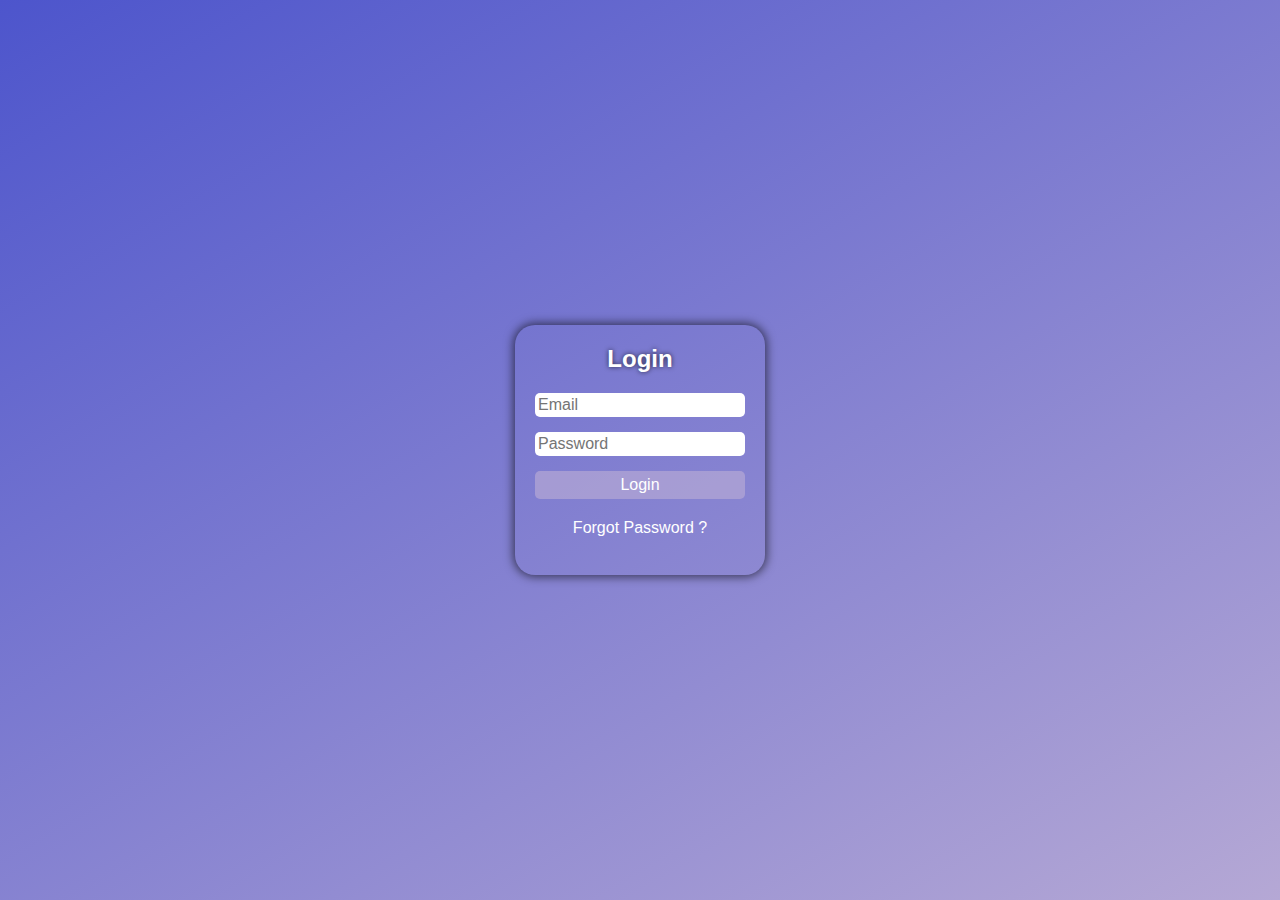
<file: Login01/index.html>
<!DOCTYPE html>
<html lang="en">

<head>
    <meta charset="UTF-8">
    <meta name="viewport" content="width=device-width, initial-scale=1.0">
    <title> Login Form</title>
    <link rel="stylesheet" href="style.css">
</head>

<body>
    <section class="container">
        <form action="#" method="post" autocomplete="on">
            <h1>Login</h1>
            <section class="input-box">
                <input type="email" name="email" id="email" placeholder="Email" required>
            </section>
            <section class="input-box">
                <input type="password" name="password" id="password" min="5" max="10" placeholder="Password" required>
            </section>
            <button type="submit" class="btn">Login</button>
            <div class="forgot">
                <a href="#">Forgot Password ?</a>
            </div>
        </form>
    </section>


</body>

</html>
</file>
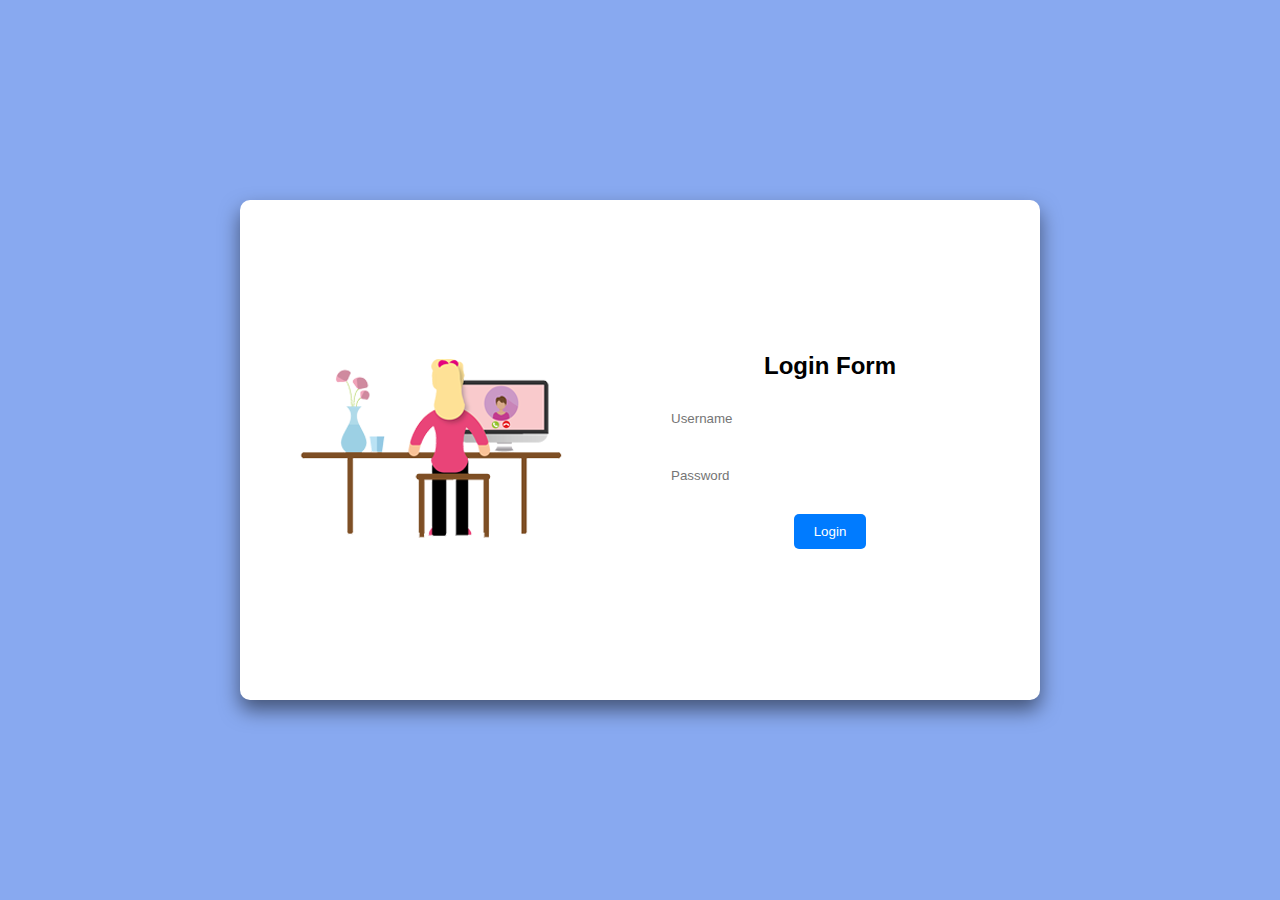
<file: Login02/index.html>
<!DOCTYPE html>
<html lang="en">

<head>
    <meta charset="UTF-8">
    <meta name="viewport" content="width=device-width, initial-scale=1.0">
    <title>Login 02</title>
    <link rel="stylesheet" href="style.css">
</head>

<body>
    <div class="form-box">
        <div class="wrapper">
            <div class="img-area">
                <img src="bck-image.png" alt="background-image">
            </div>
            <div class="form-area">
                <h1>Login Form</h1>
                <form>
                    <div class="single-form">
                        <input type="text" placeholder="Username" />
                    </div>
                    <div class="single-form">
                        <input type="password" placeholder="Password" />
                    </div>
                    <input type="submit" value="Login" />
                </form>
            </div>
        </div>
    </div>
</body>

</html>
</file>
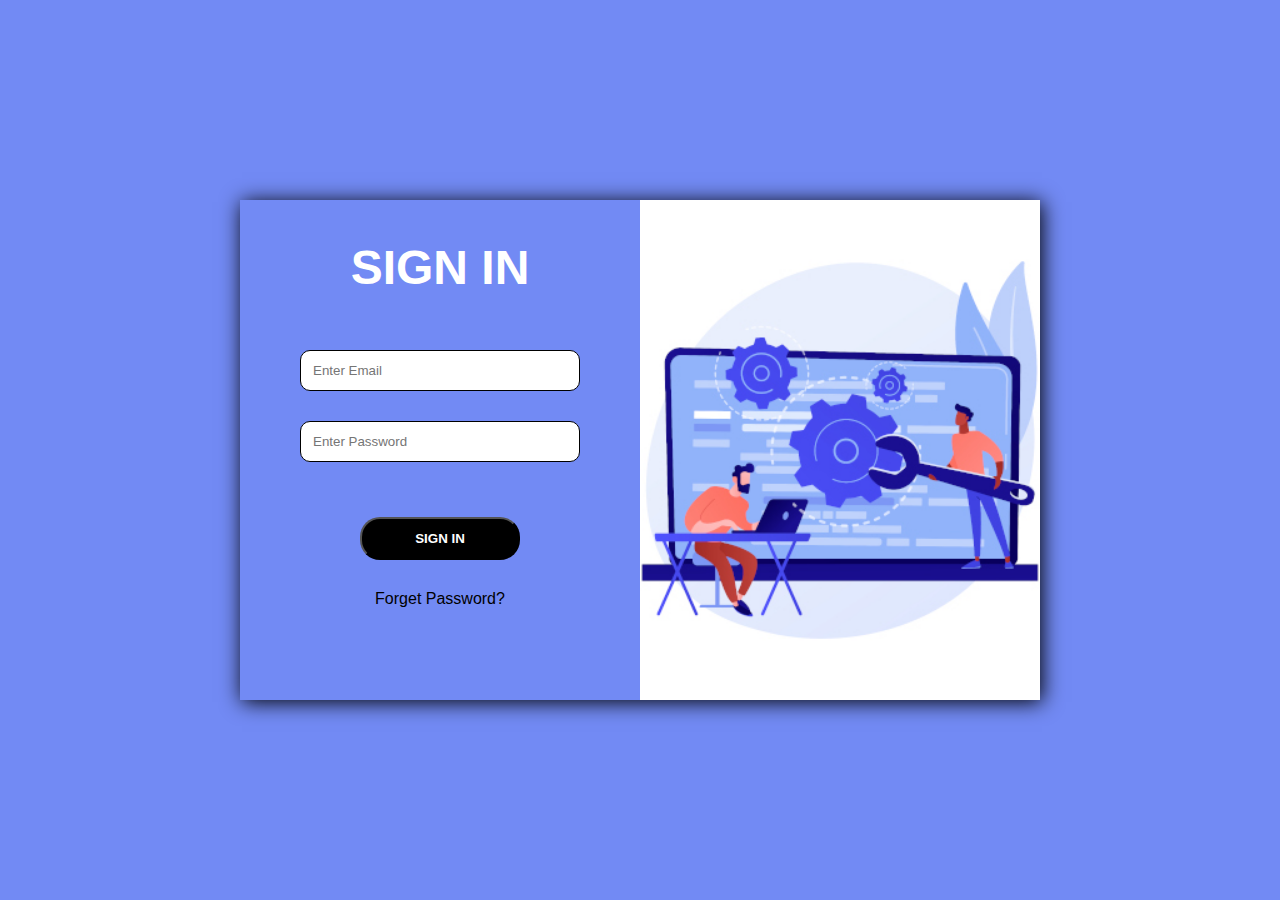
<file: Login03/index.html>
<!DOCTYPE html>
<html lang="en">

<head>
    <meta charset="UTF-8">
    <meta name="viewport" content="width=device-width, initial-scale=1.0">
    <title>Login Form</title>
    <link rel="stylesheet" href="style.css">
</head>

<body>
    <div class="flex-area">
        <div class="main-box">
            <form action="#" method="post" autocomplete="on">
                <h1>SIGN IN</h1>
                <input type="email" name="email" class="box" placeholder="Enter Email">
                <input type="password" name="password" class="box" placeholder="Enter Password">
                <input type="submit" value="SIGN IN" id="submit">
                <a href="#">Forget Password?</a>
            </form>
            <div class="side">
                <img src="img1.jpg" alt="image">
            </div>
        </div>
    </div>
</body>

</html>
</file>
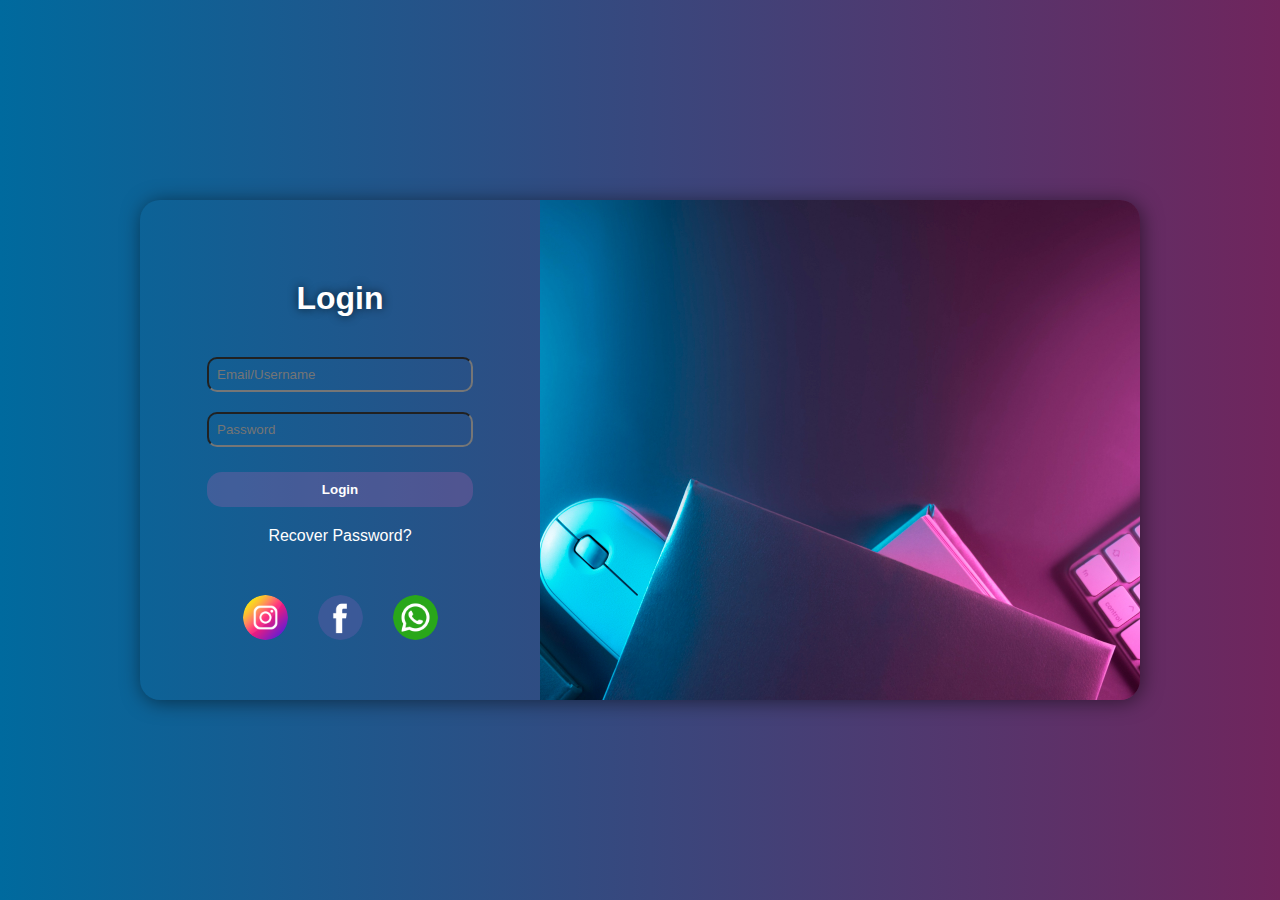
<file: Login04/index.html>
<!DOCTYPE html>
<html lang="en">

<head>
    <meta charset="UTF-8">
    <meta name="viewport" content="width=device-width, initial-scale=1.0">
    <title>Login Form</title>
    <link rel="stylesheet" href="style.css">
</head>

<body>
    <div class="main-cont">
        <div class="sub-cont">
            <div class="form-side">
                <h1>Login</h1>
                <form action="#" method="post">
                    <div class="input-cont">
                        <input type="text" name="email" class="input-box" placeholder="Email/Username">
                        <input type="password" name="psw" class="input-box" placeholder="Password">
                        <input type="submit" value="Login" class="btn-login">
                        <a href="#">Recover Password?</a>
                    </div>
                    <div class="socials">
                        <img src="images/instagram.png" alt="instagram">
                        <img src="images/facebook.png" alt="facebook">
                        <img src="images/whatsapp.png" alt="whatsapp">
                    </div>
                </form>
            </div>
            <div class="img-side"></div>
        </div>
</body>

</html>
</file>
<file: Login01/style.css>
@charset "UTF-8";

* {
    margin: 0px;
    padding: 0px;
    box-sizing: border-box;
    font-family: Arial, Helvetica, sans-serif;
}

body {
    height: 100vh;
    width: 100vw;
}

.container {
    height: 100vh;
    display: flex;
    justify-content: center;
    align-items: center;
    background: linear-gradient(150deg, #4D55CC, #B5A8D5);
}

form {
    background-color: rgba(128, 0, 128, 0.001);
    width: 250px;
    height: 250px;
    padding: 20px;
    border-radius: 20px;
    box-shadow: 0px 0px 10px 2px rgba(0, 0, 0, 0.57);
}

form > h1 {
    color: white;
    text-align: center;
    font-size: 1.5em;
    margin-bottom: 20px;
    text-shadow: 0px 0px 5px rgba(0, 0, 0, 0.695);
}

.input-box {
    margin-bottom: 15px;
}

.input-box > input {
    width: 100%;
    padding: 3px;
    border: none;
    border-radius: 5px;
    font-size: 1em;
}

.btn {
    width: 100%;
    padding: 5px;
    background: #b5a8d5b5;
    color: white;
    border: none;
    border-radius: 5px;
    font-size: 1em;
    cursor: pointer;
    transition: 1s ease;
}

.btn:hover {
    background-color: #4D55CC;
    color: white;
}

.forgot {
    text-align: center;
    margin-top: 20px;
}

.forgot > a {
    color: white;
    text-decoration: none;
    font-size: 1em;
}

.forgot > a:hover {
    text-decoration: underline;
}
</file>
<file: Login02/style.css>
@charset "UTF-8";

* {
    margin: 0px;
    padding: 0px;
    box-sizing: border-box;
}

body {
    height: 100vh;
    width: 100vw;
    font-family: Arial, Helvetica, sans-serif;
    background-color: #88a9f0;
}

.form-box {
    height: 100vh;
    width: 100vw;

    display: flex;
    justify-content: center;
    align-items: center;
}

.wrapper {
    display: flex;
    justify-content: center;
    align-items: center;
    width: 800px;
    height: 500px;
    padding: 20px;
    border-radius: 10px;
    box-shadow: 0px 10px 20px rgba(0, 0, 0, 0.5);
    background-color: white;
}

.img-area {
    flex: 1;
    padding: 20px;
    text-align: center;
}

.img-area > img {
    max-width: 100%;
    height: auto;
}

.form-area {
    flex: 1;
    display: flex;
    flex-direction: column;
    justify-content: center;
    padding: 20px;
    text-align: center;
    background-color: white;
}

.form-area > h1 {
    font-size: 1.5em;
    margin-bottom: 20px;
}

.single-form {
   margin-bottom: 20px; 
}

.single-form > input {
    width: 100%;
    padding: 10px;
    border: 1px solid white;
    border-radius: 5px;
}

form > input {
    background-color:  #007BFF;
    color: white;
    padding: 10px 20px;
    border: none;
    border-radius: 5px;
    cursor: pointer;
}

form > input:hover {
    background-color: rgba(0, 0, 255, 0.573);
    color: white;
}

@media screen and (max-width: 768px) {
    .wrapper {
        flex-direction: column;
        text-align: center;
        height: auto;
        width: auto;
    }

    .img-area, .form-area {
        flex: none;
    }

    .img-area {
        margin-bottom: 20px;
    }
}
</file>
<file: Login03/style.css>
@charset "UTF-8";

* {
    margin: 0px;
    padding: 0px;
    box-sizing: border-box;
}

body {
    font-family: Arial, Helvetica, sans-serif;
    height: 100vh;
    width: 100vw;
    background-color: #728AF4;
}

.flex-area {
    height: 100vh;
    width: 100vw;
    display: flex;
    justify-content: center;
    align-items: center;
}

.main-box {
    display: flex;
    height: 500px;
    width: 800px;
    box-shadow: 2px 2px 20px black;
}

form {
    flex: 1;
    min-width: 300px;
    height: 100%;
    background-color: #728AF4;
    display: flex;
    flex-direction: column;
    align-items: center;
    width: 50%;
}

form > h1 {
    color: white;
    font-size: 3em;
    margin: 40px;
}

form > .box {
    padding: 12px;
    width: 70%;
    margin: 15px;
    border-radius: 10px;
    border: 1px solid black;
    outline: none;
}

form > #submit {
    padding: 12px 30px;
    width: 40%;
    margin-top: 40px;
    border-radius: 20px;
    background-color: black;
    color: white;
    cursor: pointer;
    font-weight: bolder;
}

form > #submit:hover {
    background-color: #728AF4;
}

form > a {
    margin-top: 30px;
    text-decoration: none;
    color: black;
}

form > a:hover {
    color: white;
}

.side {  
    flex: 1;
    min-width: 300px;
    background-color: blue;
    width: 50%;
}

.side > img {
    height: 100%;
    width: 100%;
    object-fit: cover;
}

@media screen and (max-width: 768px) {
    .main-box {
        flex-direction: column-reverse;
        height: 80vh;
        width: auto;
    }

    form {
        width: 100%;
        height: auto;
        padding: 20px;
    }

    form > h1 {
        font-size: 1.5em;
        margin-bottom: 5px;
    }

    form > .box {
        padding: 5px;
    }

    form > #submit {
        margin-top: 15px;
    }

    form > a {
        margin-bottom: 10px;
    }

    .side {
        height: 40%;
    }

    .side > img {
        object-fit: cover;
    }
}
</file>
<file: Login04/style.css>
@charset "UTF-8";

* {
    margin: 0px;
    padding: 0px;
    box-sizing: border-box;
}

html, body {
    font-family: Arial, Helvetica, sans-serif;
    height: 100vh;
    width: 100vw;
    background: url("images/back-img.jpg") no-repeat bottom;
    background-size: cover;
}

.main-cont {
    height: 100vh;
    width: 100vw;
    display: flex;
    justify-content: center;
    align-items: center;
}

.sub-cont {
    display: flex;
    flex-direction: column;
    align-items: center;
    width: 60%;
    max-width: 1000px;
    height: 500px;
    border-radius: 20px;
    box-shadow: 2px 2px 20px rgba(0, 0, 0, 0.501);
}

.sub-cont  h1 {
    text-align: center;
    color: white;
    margin-top: 50px;
    text-shadow: 0px 0px 10px rgba(0, 0, 0, 0.708);
}

.input-cont {
    display: flex;
    flex-direction: column;
    align-items: center;
    margin-top: 30%;
    
}

.input-box {
    padding: 8px;
    border-radius: 10px;
    margin-bottom: 20px;
    background-color: #202d5000;
    color: white;
    outline: none;
}

.btn-login {
    padding: 10px;
    width: 70%;
    border: none;
    border-radius: 15px;
    margin-top: 5px;
    color: white;
    background-color: #c962b43f;
    font-weight: bolder;
    cursor: pointer;
}

.btn-login:hover {
    background-color: #c962b4d3;
}

.input-cont > a {
    text-decoration: none;
    color: white;
    margin-top: 20px;
}

.input-cont > a:hover {
    text-decoration: underline;
}


.socials > img {
    width: 45px;
    margin: 50px 10px;
    border: 2px solid none;
    border-radius: 50%;
    cursor: pointer;
    transition: transform .5s ease;
}

.socials > img:hover {
    border: 2px solid rgba(255, 255, 255, 0.54);
    transform: scale(1.5);
}

/* Media Queries*/

@media screen and (min-width: 768px) {
    body {
        background-image: linear-gradient(to right, #006a9e, #70255d);
    }

    .sub-cont {
        display: flex;
        flex-direction: row;
        width: 1000px;
        height: 500px;
        overflow: hidden;
    }

    .form-side {
        width: 40%;
        padding: 10px;
        display: flex;
        flex-direction: column;
        justify-content: center;
    }

    .form-side > h1 {
        color: white;
        margin-top: 70px;
    }

    .input-cont {
        margin-top: 40px;
    }

    .input-box {
        width: 70%;
    }

    .socials {
        display: flex;
        justify-content: center;
        align-items: center;
        gap: 10px;
    }

    .img-side {
        width: 60%;
        height: 100%;
        background: url("images/back-img.jpg") no-repeat center center;
        background-size: cover;
        background-position: center;
    }
}
</file>
